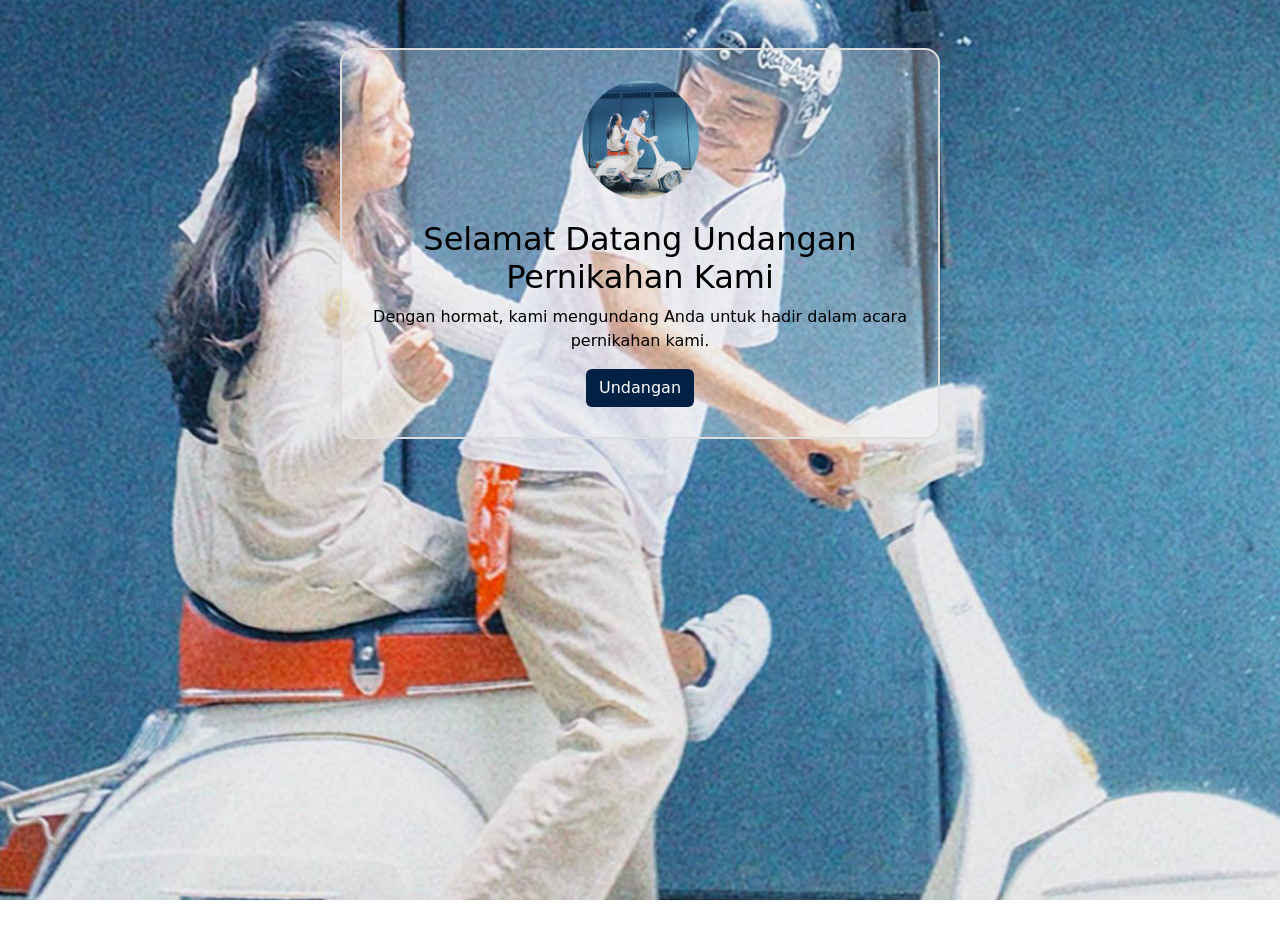
<file: index.html>
<!DOCTYPE html>
<html lang="id">
<head>
    <meta charset="UTF-8">
    <meta name="viewport" content="width=device-width, initial-scale=1.0">
    <title>Undangan Pernikahan Dita dan Indra</title>
    <link href="https://cdn.jsdelivr.net/npm/bootstrap@5.3.0-alpha1/dist/css/bootstrap.min.css" rel="stylesheet">
    <script src="https://cdn.jsdelivr.net/npm/bootstrap@5.3.0-alpha1/dist/js/bootstrap.bundle.min.js"></script>
    <style>
        body {
            background-image: url('undangan.jpg'); /* Ganti dengan URL gambar Anda */
            background-size: cover;
            background-position: center;
            background-attachment: fixed;
            height: 100vh; /* Memastikan gambar latar belakang memenuhi seluruh layar */
            color: rgb(0, 0, 0) ; /* Warna teks agar terlihat jelas di atas gambar */
        }
        .invitation-card {
            max-width: 600px;
            margin: auto;
            border: 2px solid #ddd;
            border-radius: 15px;
            padding: 30px;
            text-align: center;
            background-color: rgba(255, 255, 255, 0.288);
        }
        .invitation-card img {
            width: 120px;
            margin-bottom: 20px;
        }
        .btn-home {
            background-color: #002144;
            color: white;
            font-size: 16px;
        }
        .btn-home:hover {
            background-color: #002f61;
        }
        /* Menambahkan sedikit gaya untuk audio player */
        audio {
            display: none;
        }
    </style>
</head>
<body>

    <div class="container mt-5">
        
        <div class="invitation-card">
            <img src="invitation.png" alt="Undangan" class="img-fluid">
            <h2>Selamat Datang Undangan Pernikahan Kami</h2>
            <p>Dengan hormat, kami mengundang Anda untuk hadir dalam acara pernikahan kami.</p>
            <button class="btn btn-home" onclick="goToHomePage()"> Undangan </button>

            <!-- Elemen audio untuk musik -->
            <audio id="weddingMusic" preload="auto">
                <source src="adera.mp3" type="audio/mpeg">
                Browser Anda tidak mendukung audio.
            </audio>
        </div>
    </div>

    <script>
        // Fungsi untuk mengarahkan ke halaman utama dan memulai musik
        function goToHomePage() {
            // Mainkan musik ketika tombol diklik
            var audio = document.getElementById('weddingMusic');
            audio.play();

            // Arahkan ke halaman utama setelah musik mulai
            setTimeout(function() {
                window.location.href = 'home.html';  // Ganti dengan halaman utama Anda
            }, 2000);  // Menunggu 2 detik agar musik dimulai sebelum mengarahkan ke halaman utama
        }
    </script>

</body>
</html>
</file>
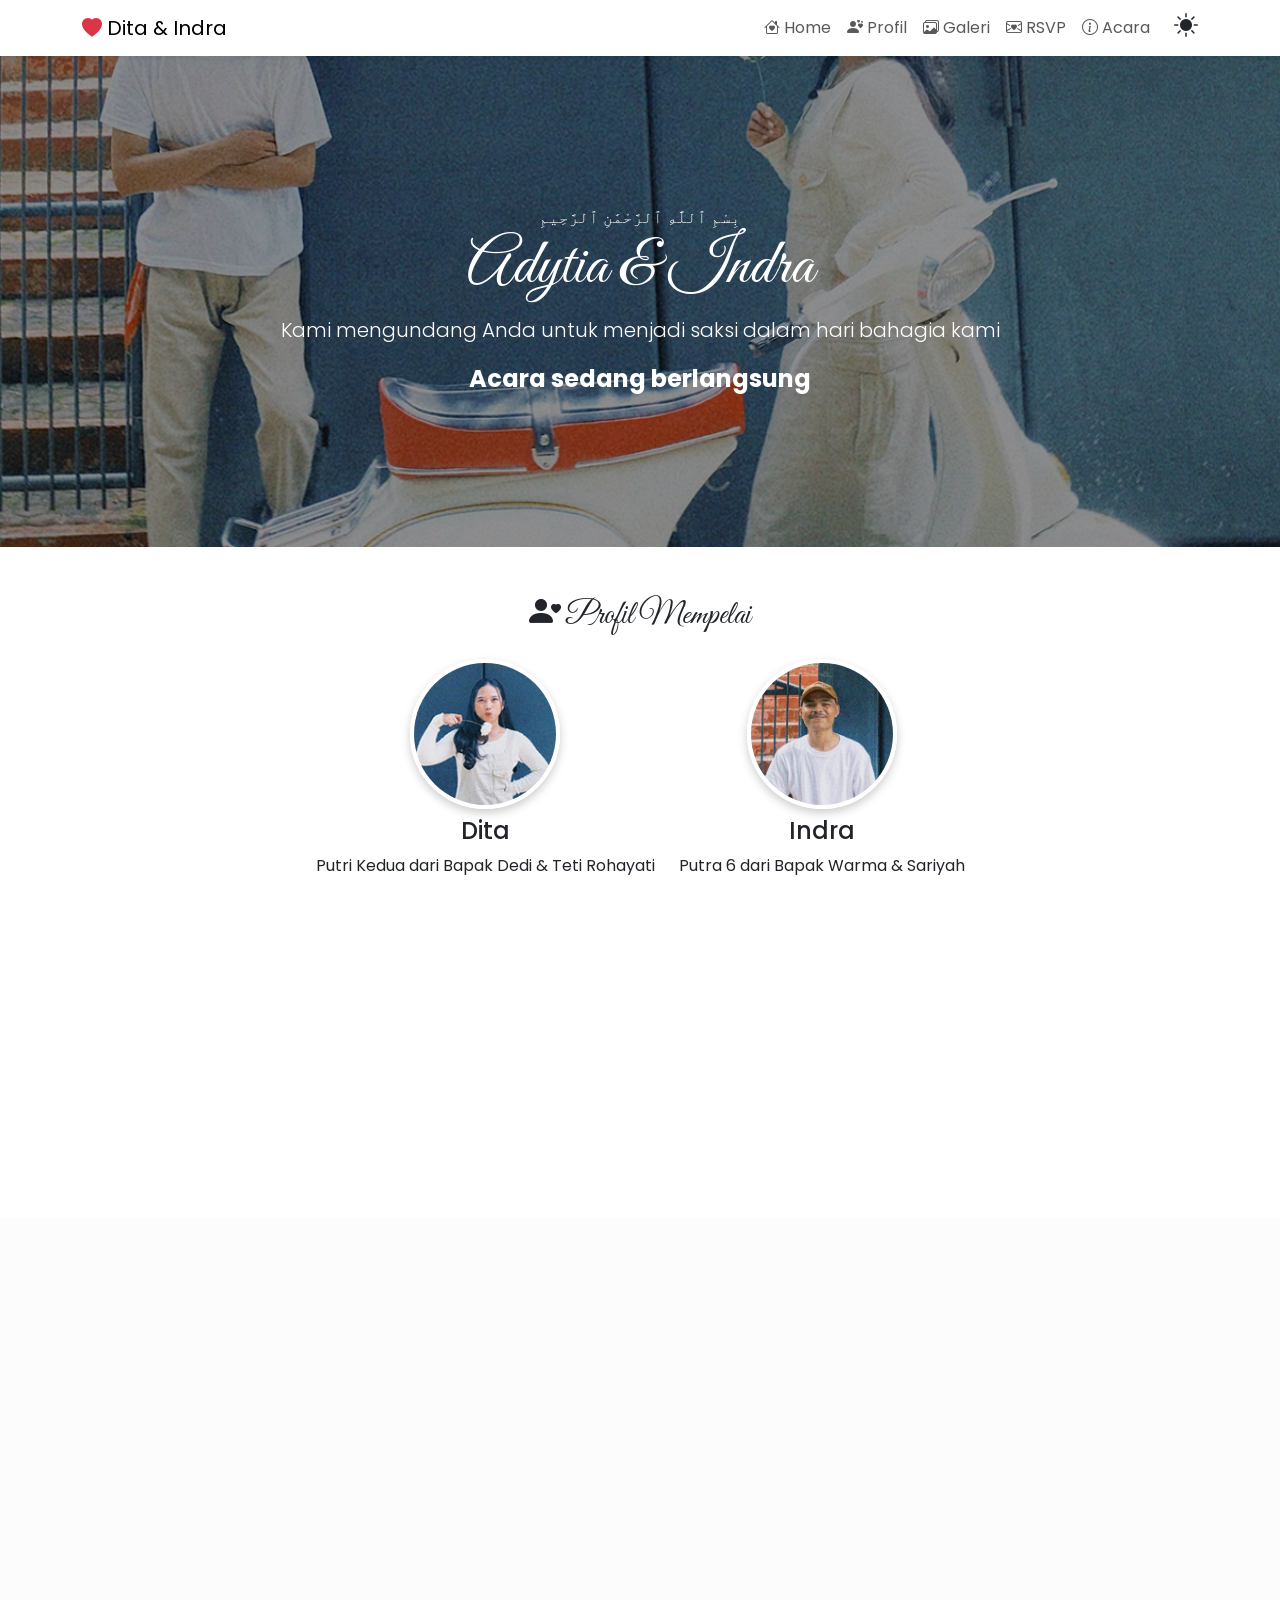
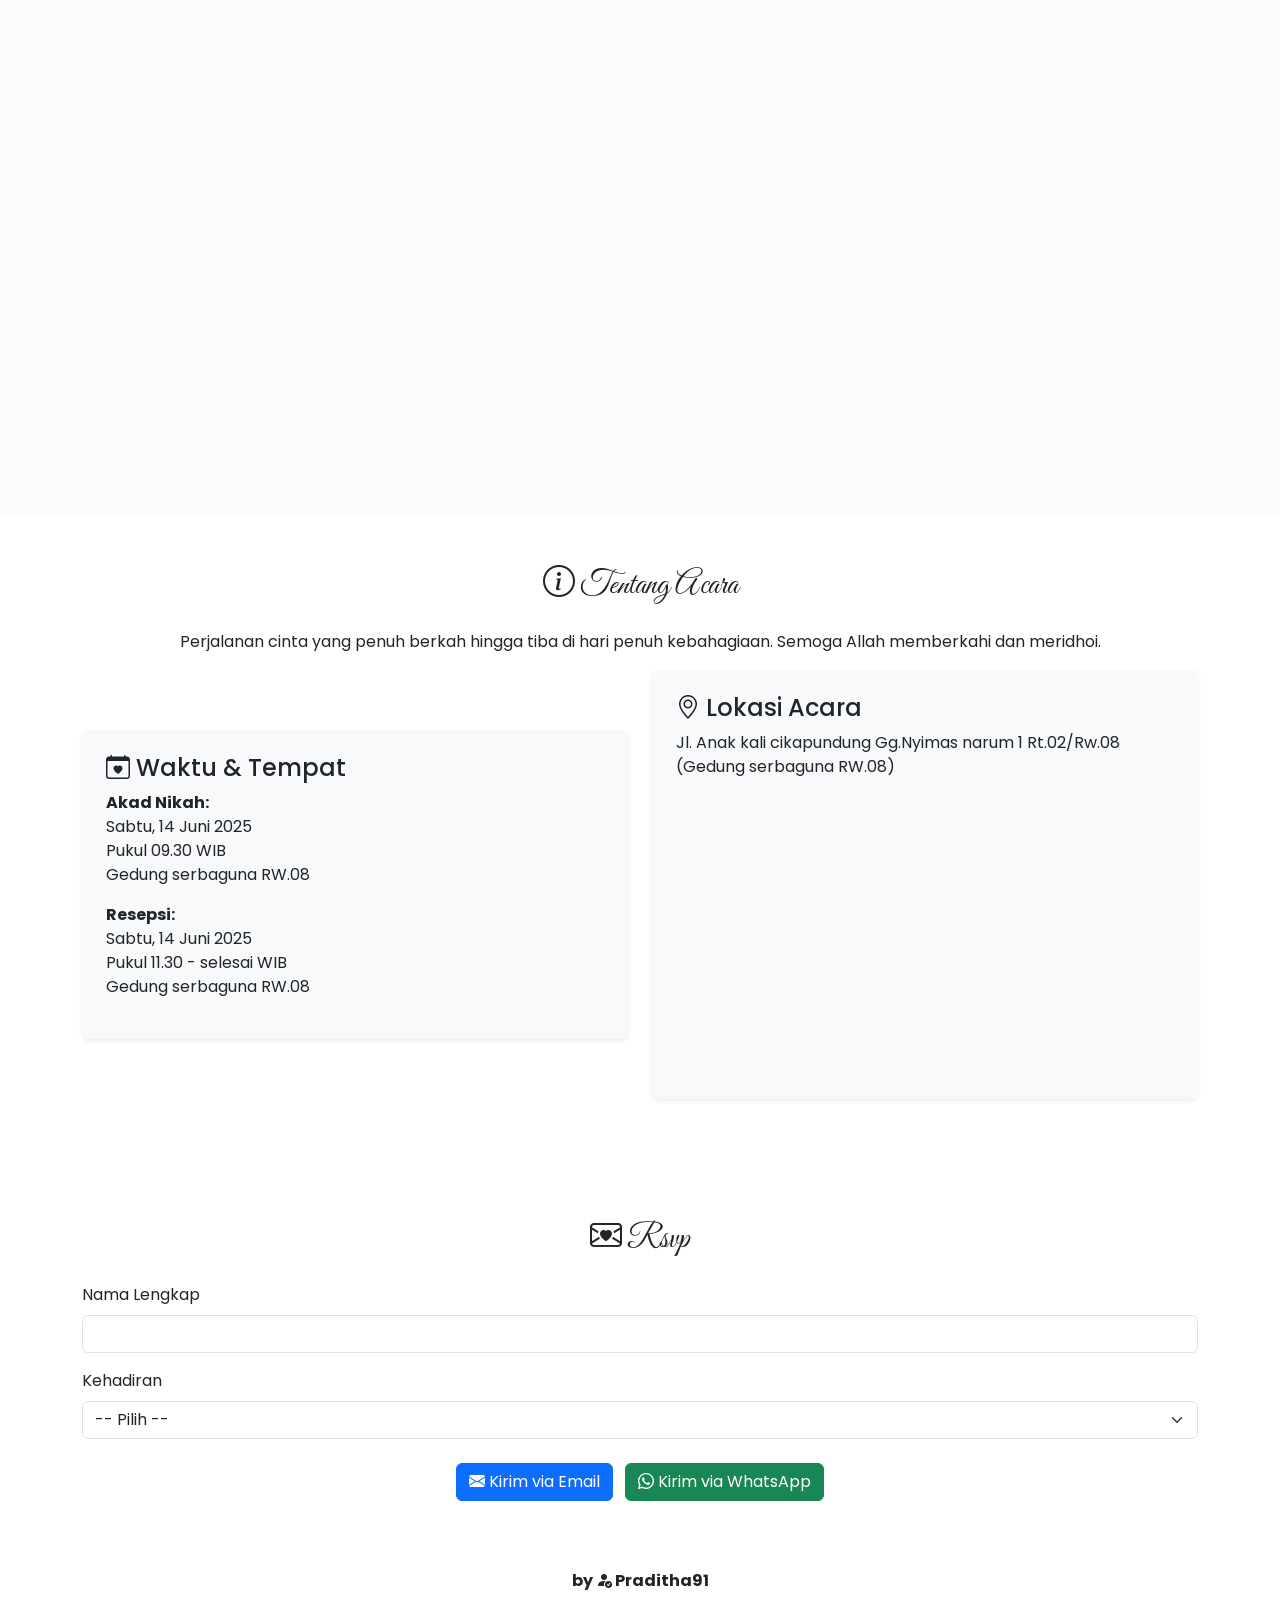
<file: home1.html>
<!DOCTYPE html>
<html lang="id" data-bs-theme="light">
<head>
  <meta charset="UTF-8" />
  <meta name="viewport" content="width=device-width, initial-scale=1.0"/>
  <title>Undangan Dita & Indra</title>

  <!-- Bootstrap CSS -->
  <link href="https://cdn.jsdelivr.net/npm/bootstrap@5.3.3/dist/css/bootstrap.min.css" rel="stylesheet"/>
  <!-- Bootstrap Icons -->
  <link href="https://cdn.jsdelivr.net/npm/bootstrap-icons@1.10.5/font/bootstrap-icons.css" rel="stylesheet"/>
  <!-- AOS Animations -->
  <link href="https://unpkg.com/aos@2.3.1/dist/aos.css" rel="stylesheet"/>
  <!-- Google Fonts -->
  <link href="https://fonts.googleapis.com/css2?family=Great+Vibes&family=Poppins&display=swap" rel="stylesheet">

  <style>
    body {
      font-family: 'Poppins', sans-serif;
    }
    h1, h2 {
      font-family: 'Great Vibes', cursive;
    }

    .hero {
      background: linear-gradient(rgba(0,0,0,0.4), rgba(0,0,0,0.4)), url('1.jpg') no-repeat center center;
      background-size: cover;
      padding: 150px 0;
      text-align: center;
      color: white;
    }
    .hero h1 {
      font-family: 'Great Vibes', cursive;
      font-size: 64px;
    }
    .circle-img {
      width: 150px;
      height: 150px;
      object-fit: cover;
      border-radius: 50%;
      border: 4px solid #fff;
      box-shadow: 0 4px 10px rgba(0,0,0,0.2);
    }
    .zoom-img {
      transition: transform 0.3s ease;
    }
    .zoom-img:hover {
      transform: scale(1.1);
    }
    footer {
      background: var(--bs-body-bg);
      color: var(--bs-body-color);
      padding: 20px;
      text-align: center;
      font-weight: bold;
    }
    .countdown {
      font-size: 1.5rem;
      font-weight: bold;
    }
    .theme-toggle {
      cursor: pointer;
    }
  </style>
</head>
<body>

<!-- Musik -->
<audio autoplay loop hidden>
  <source src="adera.mp3" type="audio/mp3">
</audio>

<!-- Navbar -->
<nav class="navbar navbar-expand-lg bg-body sticky-top shadow-sm">
  <div class="container">
    <a class="navbar-brand" href="#"><i class="bi bi-heart-fill text-danger"></i> Dita & Indra</a>
    <button class="navbar-toggler" data-bs-toggle="collapse" data-bs-target="#navMenu">
      <span class="navbar-toggler-icon"></span>
    </button>
    <div class="collapse navbar-collapse" id="navMenu">
      <ul class="navbar-nav ms-auto">
        <li class="nav-item"><a class="nav-link" href="#home"><i class="bi bi-house-heart"></i> Home</a></li>
        <li class="nav-item"><a class="nav-link" href="#profil"><i class="bi bi-person-hearts"></i> Profil</a></li>
        <li class="nav-item"><a class="nav-link" href="#galeri"><i class="bi bi-images"></i> Galeri</a></li>
        <li class="nav-item"><a class="nav-link" href="#rsvp"><i class="bi bi-envelope-heart"></i> RSVP</a></li>
        <li class="nav-item"><a class="nav-link" href="#acara"><i class="bi bi-info-circle"></i> Acara</a></li>
        <li class="nav-item ms-3">
          <i class="bi bi-brightness-high-fill theme-toggle fs-4" id="toggleTheme"></i>
        </li>
      </ul>
    </div>
  </div>
</nav>

<!-- Home -->
<!-- <section id="home" class="text-center p-5 bg-light-subtle">
  <div class="bismillah">بِسْمِ ٱللَّٰهِ ٱلرَّحْمَٰنِ ٱلرَّحِيمِ</div>
  <div class="container" data-aos="fade-up">
    <h1><i class="bi bi-stars"></i> Dita & Indra</h1>
    <p class="lead">Kami mengundang Anda untuk hadir dalam hari bahagia kami</p>
    <div class="countdown mt-3" id="countdown">Menghitung waktu...</div>
  </div>
</section> -->

<section class="hero" id="home">
  <div class="container" data-aos="fade-down">
    <div class="bismillah">بِسْمِ ٱللَّٰهِ ٱلرَّحْمَٰنِ ٱلرَّحِيمِ</div>
    <h1>Adytia & Indra</h1>
    <p class="lead">Kami mengundang Anda untuk menjadi saksi dalam hari bahagia kami</p>
    <div class="countdown mt-3" id="countdown">Menghitung waktu...</div>
  </div>
</section>

<!-- Profil -->
<section id="profil" class="text-center p-5">
  <div class="container" data-aos="zoom-in">
    <h2><i class="bi bi-person-heart"></i> Profil Mempelai</h2>
    <div class="d-flex justify-content-center gap-4 mt-4">
      <div>
        <img src="p1.jpg" alt="Dita" class="circle-img">
        <h4 class="mt-2">Dita</h4>
        <p>Putri Kedua dari Bapak Dedi & Teti Rohayati</p>
      </div>
      <div>
        <img src="p2.jpg" alt="Indra" class="circle-img">
        <h4 class="mt-2">Indra</h4>
        <p>Putra 6 dari Bapak Warma & Sariyah</p>
      </div>
    </div>
  </div>
</section>

<!-- Kisah Cinta -->
<section class="section text-center" data-aos="fade-up">
  <div class="container">
    <h2 class="mb-12">Kisah Kami</h2>
    <div class="col-md-8 mx-auto">
        <p class="lead">
          Kami bertemu secara tidak sengaja dalam perjalanan komunitas Vespa klasik. 
          Sebuah pertemuan singkat di persimpangan jalan menjadi awal dari kisah panjang kami. 
          Dengan iringan suara mesin klasik dan tawa sepanjang jalan, kami menemukan makna cinta dalam perjalanan yang sederhana.
        </p>
        <p>
          Dari perjalanan Vespa itulah, kami saling mengenal lebih dekat, saling mengisi, dan akhirnya sepakat 
          untuk melanjutkan perjalanan ini bersama dalam ikatan suci pernikahan.
        </p>
      </div>
  </div>
</section>

<!-- Galeri -->
<section id="galeri" class="p-5 bg-light-subtle">
  <div class="container" data-aos="fade-up">
    <h2 class="text-center mb-4"><i class="bi bi-camera2"></i> Galeri</h2>
    <div class="row g-3">
      <div class="col-md-4"><img src="1.jpg" class="img-fluid zoom-img" alt=""></div>
      <div class="col-md-4"><img src="2.jpg" class="img-fluid zoom-img" alt=""></div>
      <div class="col-md-4"><img src="3.jpg" class="img-fluid zoom-img" alt=""></div>
      <div class="col-md-4"><img src="4.jpg" class="img-fluid zoom-img" alt=""></div>
      <div class="col-md-4"><img src="5.jpg" class="img-fluid zoom-img" alt=""></div>
      <div class="col-md-4"><img src="6.jpg" class="img-fluid zoom-img" alt=""></div>
    </div>
  </div>
</section>

<!-- RSVP
<section id="rsvp" class="p-5 text-center">
  <div class="container" data-aos="fade-up">
    <h2><i class="bi bi-chat-square-heart"></i> RSVP</h2>
    <p>Konfirmasi kehadiran Anda:</p>
    <form onsubmit="kirimRSVP(event)">
      <div class="mb-3">
        <input type="text" id="nama" class="form-control" placeholder="Nama Anda" required>
      </div>
      <div class="mb-3">
        <select id="status" class="form-control" required>
          <option value="">Pilih Kehadiran</option>
          <option value="Hadir">Hadir</option>
          <option value="Tidak Hadir">Tidak Hadir</option>
        </select>
      </div>
      <button class="btn btn-primary" type="submit"><i class="bi bi-send-check-fill"></i> Kirim RSVP</button>
    </form>
  </div>
</section> -->

<section id="acara" class="py-5">
  <div class="container">
    <h2 class="text-center mb-4"><i class="bi bi-info-circle"></i> Tentang Acara</h2>
    <p class="text-center mb-8">Perjalanan cinta yang penuh berkah hingga tiba di hari penuh kebahagiaan. Semoga Allah memberkahi dan meridhoi.</p>
    <div class="row align-items-center">
      <!-- Kolom Kiri: Info Acara -->
      <div class="col-md-6 mb-4">
        <div class="p-4 bg-light rounded shadow-sm">
          <h4><i class="bi bi-calendar-heart"></i> Waktu & Tempat</h4>
          <p><strong>Akad Nikah:</strong><br>
            Sabtu, 14 Juni 2025<br>
            Pukul 09.30 WIB<br>
            Gedung serbaguna RW.08
          </p>
          <p><strong>Resepsi:</strong><br>
            Sabtu, 14 Juni 2025<br>
            Pukul 11.30 - selesai WIB<br>
            Gedung serbaguna RW.08
          </p>
        </div>
      </div>

      <!-- Kolom Kanan: Lokasi -->
      <div class="col-md-6 mb-4">
        <div class="p-4 bg-light rounded shadow-sm">
          <h4><i class="bi bi-geo-alt"></i> Lokasi Acara</h4>
          <p>Jl. Anak kali cikapundung Gg.Nyimas narum 1 Rt.02/Rw.08 (Gedung serbaguna RW.08)</p>
          <div class="ratio ratio-16x9">
            <iframe src="https://www.google.com/maps/embed?pb=!1m18!1m12!1m3!1d3960.728145225281!2d107.62784667499652!3d-6.923065893076655!2m3!1f0!2f0!3f0!3m2!1i1024!2i768!4f13.1!3m3!1m2!1s0x2e68e7d6deeeda65%3A0xef6eb2f6e89c490f!2sGg.%20Nyimas%20Narum%201%2C%20Cibangkong%2C%20Kec.%20Batununggal%2C%20Kota%20Bandung%2C%20Jawa%20Barat%2040273!5e0!3m2!1sid!2sid!4v1746930491215!5m2!1sid!2sid" width="400" height="300" style="border:0;" allowfullscreen="" loading="lazy" referrerpolicy="no-referrer-when-downgrade"></iframe>
          </div>
        </div>
      </div>
    </div>
  </div>
</section>

<section id="rsvp" class="py-5">
  <div class="container">
    <h2 class="text-center mb-4"><i class="bi bi-envelope-heart"></i> Rsvp</h2>
    <form id="rsvpForm">
      <div class="mb-3">
        <label for="name" class="form-label">Nama Lengkap</label>
        <input type="text" class="form-control" id="name" required />
      </div>
      <div class="mb-3">
        <label for="attendance" class="form-label">Kehadiran</label>
        <select class="form-select" id="attendance" required onchange="checkAttendance()">
          <option value="">-- Pilih --</option>
          <option value="hadir">Hadir</option>
          <option value="tidak">Tidak Hadir</option>
        </select>
      </div>

      <!-- Bagian Rekening / E-Wallet (Hidden by default) -->
      <div id="giftSection" class="mt-8 d-none">
        <h5><i class="bi bi-gift"></i> Kirim Hadiah / Amplop Digital</h5>
        <div class="row mt-3">
          <div class="col-md-6 mb-3">
            <div class="card shadow-sm text-center">
              <img src="bca.png" class="card-img-top p-4" alt="BCA">
              <div class="card-body">
                <p class="card-text">BCA - 2801850344<br>a.n. Adytia Andriyani
</p>
              </div>
            </div>
          </div>
          <!-- <div class="col-md-4 mb-3">
            <div class="card shadow-sm text-center">
              <img src="dana.png" class="card-img-top p-4" alt="DANA">
              <div class="card-body">
                <p class="card-text">DANA - 081234567890<br>a.n. Praditha91</p>
              </div>
            </div>
          </div> -->
          <div class="col-md-6 mb-3">
            <div class="card shadow-sm text-center">
              <img src="gopay.png" class="card-img-top p-4" alt="GoPay">
              <div class="card-body">
                <p class="card-text">GoPay - 08882116123<br>a.n. Adytia Andriyani
</p>
              </div>
            </div>
          </div>
        </div>
      </div>

      <!-- Tombol Kirim -->
      <div class="text-center mt-4">
        <a href="mailto:adytia391@gmail.com" class="btn btn-primary me-2"><i class="bi bi-envelope-fill"></i> Kirim via Email</a>
        <a href="https://wa.me/628882116123?text=Assalamu'alaikum, saya telah mengisi RSVP." class="btn btn-success"><i class="bi bi-whatsapp"></i> Kirim via WhatsApp</a>
      </div>
    </form>
  </div>
</section>



<!-- Footer -->
<footer>
  by <i class="bi bi-person-fill-check"></i> Praditha91
</footer>

<!-- Script -->
<script src="https://cdn.jsdelivr.net/npm/bootstrap@5.3.3/dist/js/bootstrap.bundle.min.js"></script>
<script src="https://unpkg.com/aos@2.3.1/dist/aos.js"></script>
<script>
  AOS.init();

  // Countdown (ubah tanggal sesuai hari H)
  const targetDate = new Date("2025-06-14T00:00:00").getTime();
  const countdownEl = document.getElementById("countdown");

  setInterval(() => {
    const now = new Date().getTime();
    const distance = targetDate - now;
    if (distance < 0) {
      countdownEl.innerHTML = "Acara sedang berlangsung";
      return;
    }
    const days = Math.floor(distance / (1000 * 60 * 60 * 24));
    const hrs = Math.floor((distance % (1000 * 60 * 60 * 24)) / (1000 * 60 * 60));
    const mins = Math.floor((distance % (1000 * 60 * 60)) / (1000 * 60));
    const secs = Math.floor((distance % (1000 * 60)) / 1000);
    countdownEl.innerHTML = `${days} hari ${hrs} jam ${mins} menit ${secs} detik lagi`;
  }, 1000);

  // Kirim RSVP
  function kirimRSVP(event) {
    event.preventDefault();
    const nama = document.getElementById('nama').value;
    const status = document.getElementById('status').value;
    const message = `Halo, saya *${nama}* ingin menyampaikan bahwa saya *${status}* menghadiri acara pernikahan.`;
    window.open(`mailto:tristiantopradita28@gmail.com.com?subject=RSVP Pernikahan&body=${encodeURIComponent(message)}`);
    window.open(`https://wa.me/6281288422186?text=${encodeURIComponent(message)}`);
  }

  // Theme Toggle
  const toggle = document.getElementById("toggleTheme");
  toggle.addEventListener("click", () => {
    const html = document.documentElement;
    const isDark = html.getAttribute("data-bs-theme") === "dark";
    html.setAttribute("data-bs-theme", isDark ? "light" : "dark");
    toggle.classList.toggle("bi-brightness-high-fill");
    toggle.classList.toggle("bi-moon-stars-fill");
  });
</script>
<script>
  function checkAttendance() {
    const attendance = document.getElementById('attendance').value;
    const giftSection = document.getElementById('giftSection');
    if (attendance === 'tidak') {
      giftSection.classList.remove('d-none');
    } else {
      giftSection.classList.add('d-none');
    }
  }
</script>

</body>
</html>
</file>
